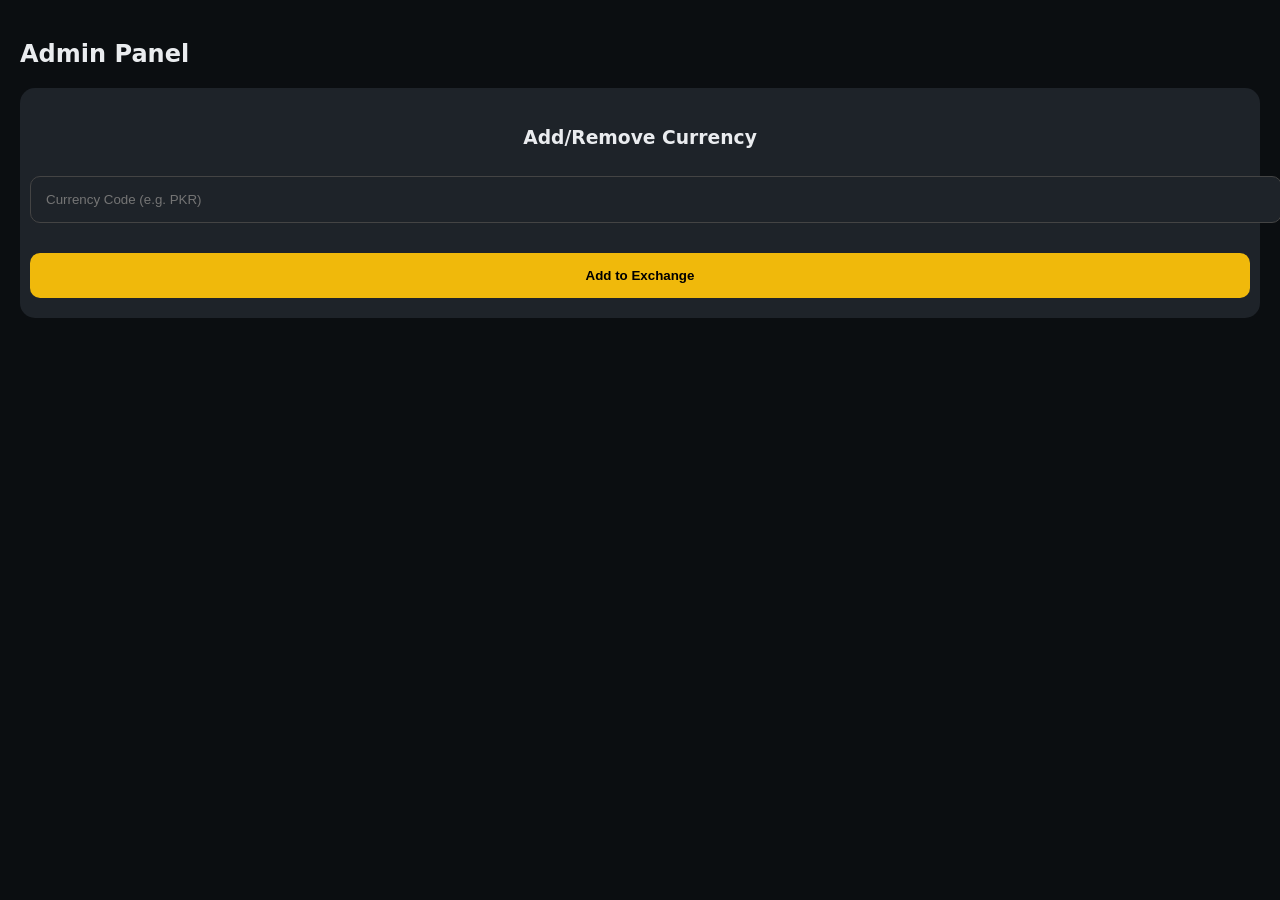
<file: admin.html>
<!DOCTYPE html>
<html lang="en">
<head>
    <meta charset="UTF-8"><link rel="stylesheet" href="style.css">
</head>
<body>
    <div class="app-container">
        <h2>Admin Panel</h2>
        <div class="card">
            <h3>Add/Remove Currency</h3>
            <input type="text" id="new-cur" placeholder="Currency Code (e.g. PKR)">
            <button class="btn-main" onclick="addCurrency()">Add to Exchange</button>
        </div>
        <div id="curr-manager" style="margin-top:20px;">
            </div>
    </div>
</body>
</html>
</file>
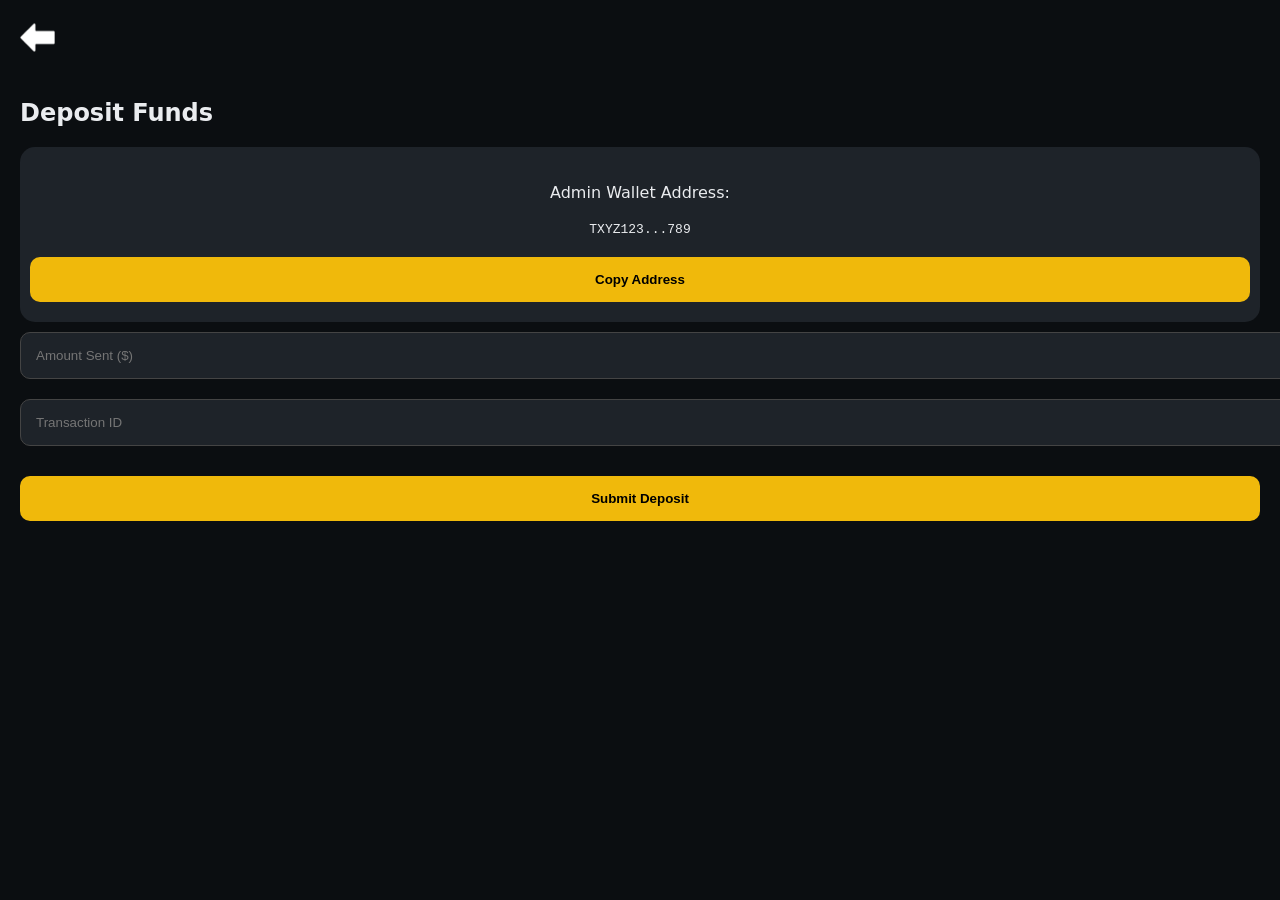
<file: deposit.html>
<!DOCTYPE html>
<html lang="en">
<head>
    <meta charset="UTF-8"><link rel="stylesheet" href="style.css">
</head>
<body>
    <div id="toast" class="toast"></div>
    <div class="app-container">
        <img src="back.png" class="back-btn" onclick="location.href='index.html'">
        <h2>Deposit Funds</h2>
        <div class="card">
            <p>Admin Wallet Address:</p>
            <code id="wallet-addr">TXYZ123...789</code>
            <button class="btn-main" onclick="showUIFeedback('Address Copied!')">Copy Address</button>
        </div>
        <input type="number" id="dep-amount" placeholder="Amount Sent ($)">
        <input type="text" id="txid" placeholder="Transaction ID">
        <button class="btn-main" onclick="showUIFeedback('Request Sent to Admin!')">Submit Deposit</button>
    </div>
</body>
</html>
</file>
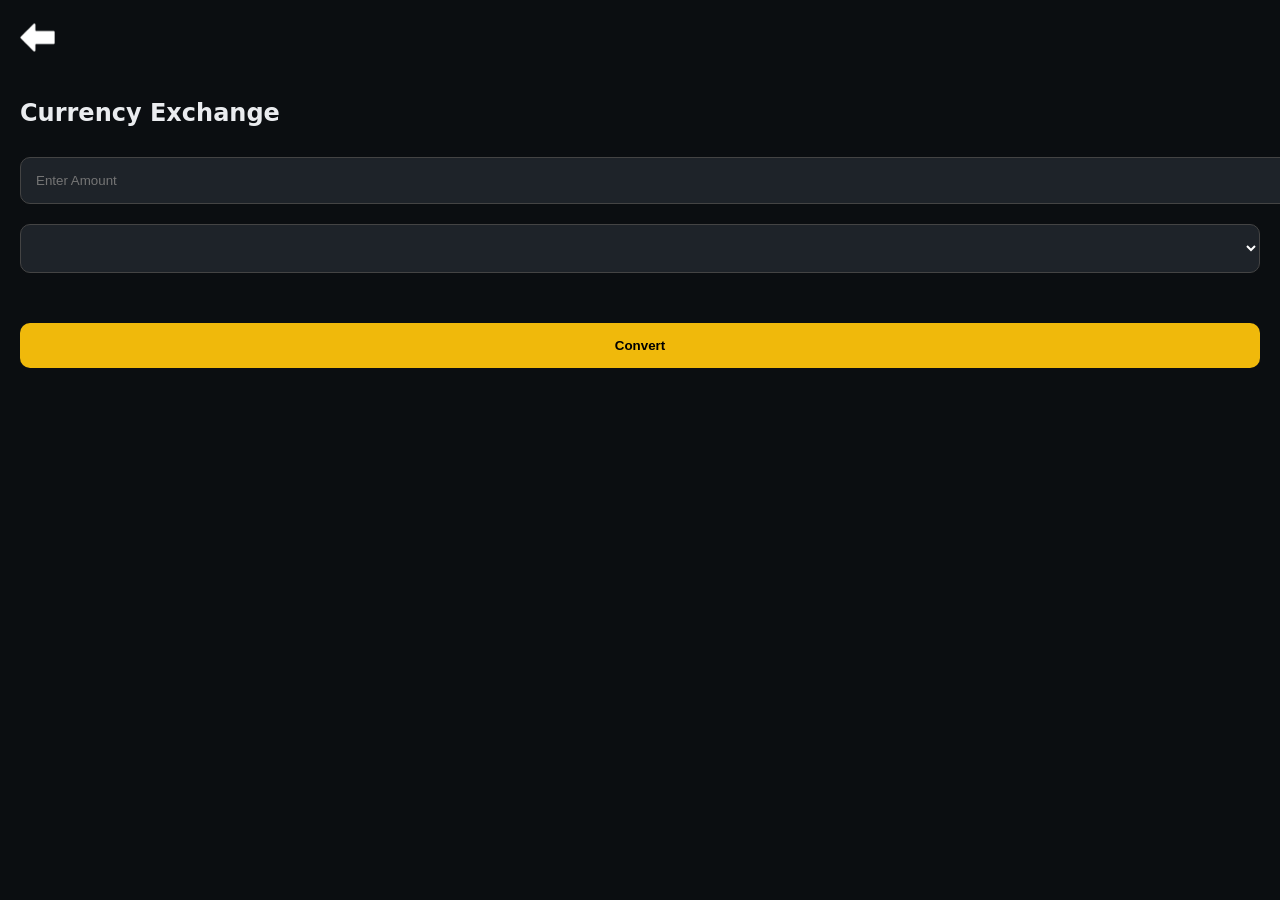
<file: exchange.html>
<!DOCTYPE html>
<html lang="en">
<head>
    <meta charset="UTF-8"><link rel="stylesheet" href="style.css">
</head>
<body>
    <div id="toast" class="toast"></div>
    <div class="app-container">
        <img src="back.png" class="back-btn" onclick="location.href='index.html'">
        <h2>Currency Exchange</h2>
        <input type="number" id="ex-amount" placeholder="Enter Amount">
        <select id="currency-list">
            </select>
        <div id="ex-result" style="margin-top:20px; color:var(--primary); font-size:1.5rem;"></div>
        <button class="btn-main" onclick="showUIFeedback('Exchange Successful!')">Convert</button>
    </div>
</body>
</html>
</file>
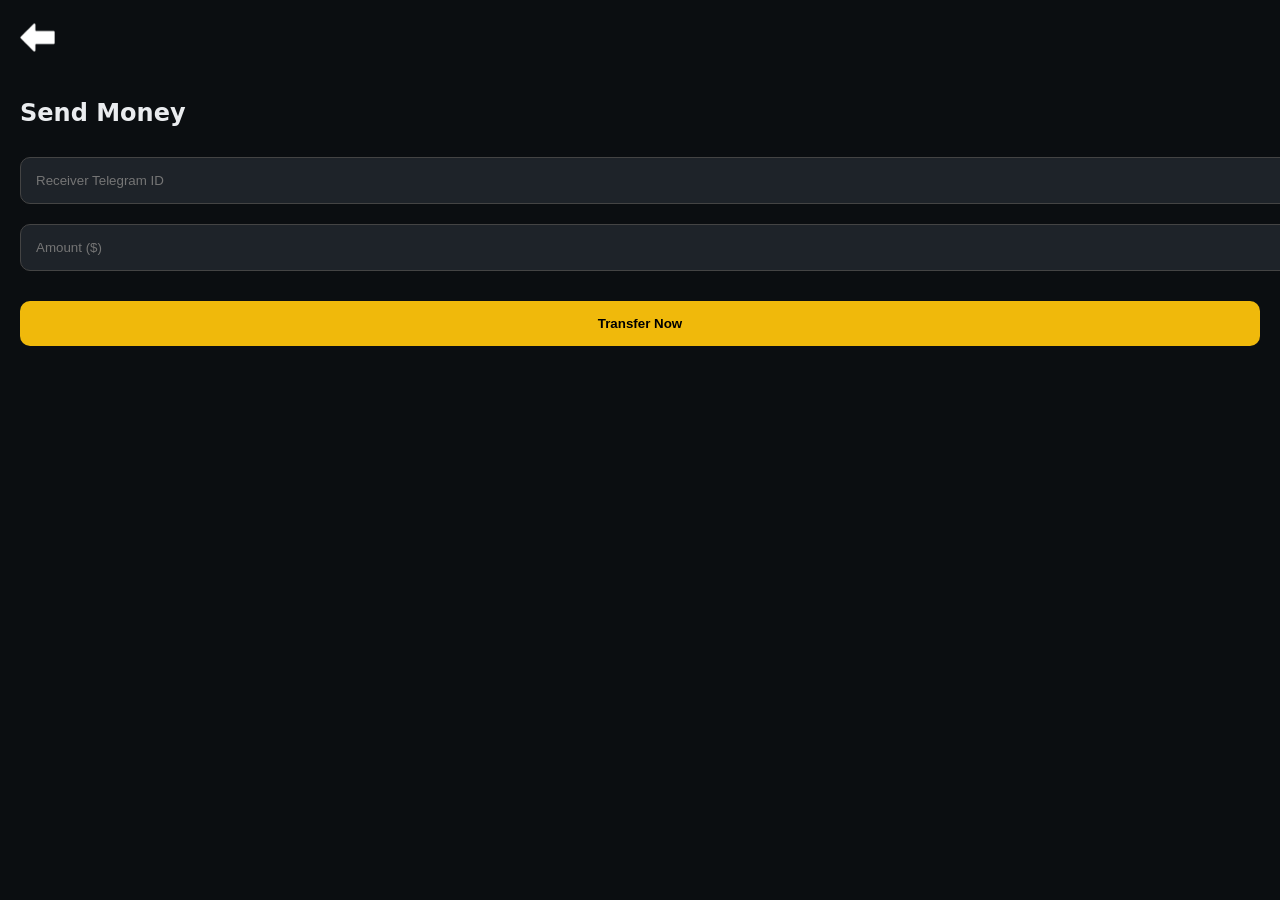
<file: send.html>
<!DOCTYPE html>
<html lang="en">
<head>
    <meta charset="UTF-8"><link rel="stylesheet" href="style.css">
</head>
<body>
    <div id="toast" class="toast"></div>
    <div class="app-container">
        <img src="back.png" class="back-btn" onclick="location.href='index.html'">
        <h2>Send Money</h2>
        <input type="number" id="rec-id" placeholder="Receiver Telegram ID">
        <input type="number" id="amount" placeholder="Amount ($)">
        <button class="btn-main">Transfer Now</button>
    </div>
</body>
</html>
</file>
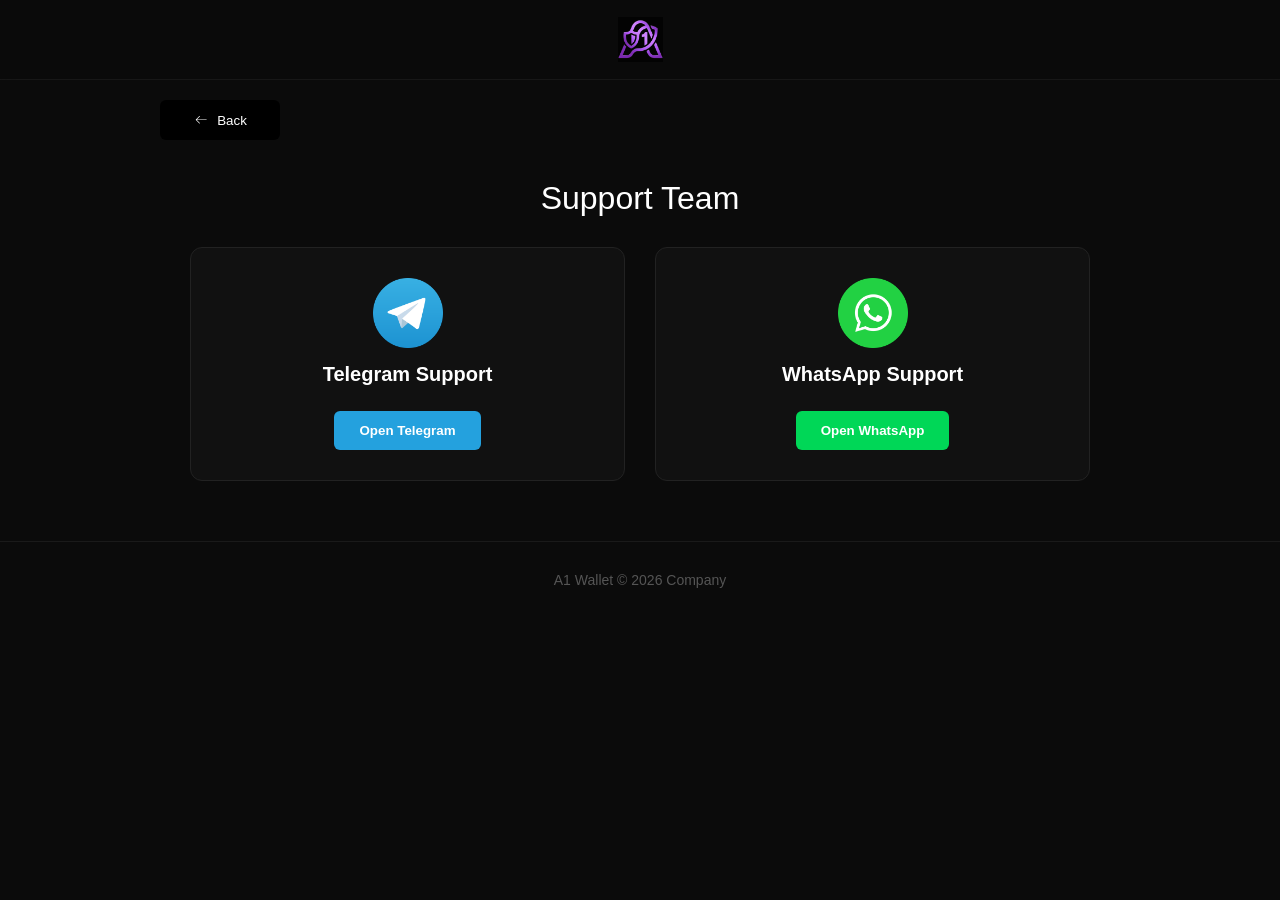
<file: support-team.html>
<!DOCTYPE html>
<html lang="en">
<head>
<meta charset="UTF-8">
<meta name="viewport" content="width=device-width, initial-scale=1.0">
<title>Support Team | A1 Wallet</title>
<meta name="apple-mobile-web-app-title" content="A1 Wallet">
<meta name="application-name" content="Support Team | A1 Wallet">

<link rel="apple-touch-icon" href="icon.png">

<link rel="icon" type="image/png" sizes="192x192" href="icon.png">
<link rel="icon" type="image/png" sizes="512x512" href="icon.png">

<link rel="manifest" href="manifest.json">

<meta name="theme-color" content="#9d4edd">
<meta name="mobile-web-app-capable" content="yes">
<meta name="apple-mobile-web-app-status-bar-style" content="black-translucent">

<style>

:root{
--bg-color:#0b0b0b;
--accent:#9d4edd;
}

*{
margin:0;
padding:0;
box-sizing:border-box;
font-family:'Segoe UI',sans-serif;
}

body{
background:var(--bg-color);
color:white;
min-height:100vh;
display:flex;
flex-direction:column;
align-items:center;
}

/* HEADER */

header{
width:100%;
height:80px;
display:flex;
align-items:center;
justify-content:center;
border-bottom:1px solid rgba(255,255,255,0.05);
background:rgba(11,11,11,0.9);
backdrop-filter:blur(10px);
}

header img{
height:45px;
}

/* BACK BUTTON */

.back-area{
width:100%;
max-width:1000px;
padding:20px;
}

.back-btn{
display:flex;
align-items:center;
gap:8px;
height:3em;
width:120px;
justify-content:center;
background:#000;
color:white;
border:none;
border-radius:6px;
cursor:pointer;
transition:0.3s;
}

.back-btn svg{
fill:white;
transition:0.3s;
}

.back-btn:hover svg{
transform:translateX(-5px);
}

/* TITLE */

.title{
font-size:32px;
margin-top:20px;
margin-bottom:30px;
text-align:center;
}

/* SUPPORT CARDS */

.support-container{
display:grid;
grid-template-columns:repeat(auto-fit,minmax(250px,1fr));
gap:30px;
width:90%;
max-width:900px;
}

.card{
background:#111;
border:1px solid #222;
border-radius:12px;
padding:30px;
display:flex;
flex-direction:column;
align-items:center;
gap:15px;
transition:0.3s;
}

.card:hover{
transform:translateY(-5px);
border-color:var(--accent);
}

.card img{
width:70px;
}

.card h3{
font-size:20px;
}

.contact-btn{
margin-top:10px;
padding:12px 25px;
border-radius:6px;
border:none;
cursor:pointer;
font-weight:bold;
color:white;
}

.tg{
background:#24A1DE;
}

.wa{
background:#00D757;
}

footer{
margin-top:60px;
padding:30px;
color:#555;
font-size:14px;
text-align:center;
width:100%;
border-top:1px solid #1a1a1a;
}

</style>
</head>
<body>

<header>
<img src="name.png">
</header>

<div class="back-area">

<button class="back-btn" onclick="location.href='index.html'">

<svg height="16" width="16" viewBox="0 0 1024 1024">
<path d="M874.690416 495.52477c0 11.2973-9.168824 20.466124-20.466124 20.466124l-604.773963 0 188.083679 188.083679c7.992021 7.992021 7.992021 20.947078 0 28.939099-4.001127 3.990894-9.240455 5.996574-14.46955 5.996574-5.239328 0-10.478655-1.995447-14.479783-5.996574l-223.00912-223.00912c-3.837398-3.837398-5.996574-9.046027-5.996574-14.46955 0-5.433756 2.159176-10.632151 5.996574-14.46955l223.019353-223.029586c7.992021-7.992021 20.957311-7.992021 28.949332 0 7.992021 8.002254 7.992021 20.957311 0 28.949332l-188.073446 188.073446 604.753497 0C865.521592 475.058646 874.690416 484.217237 874.690416 495.52477z"></path>
</svg>

Back

</button>

</div>

<div class="title">
Support Team
</div>

<div class="support-container">

<div class="card">

<img src="tg.webp">

<h3>Telegram Support</h3>

<button class="contact-btn tg"
onclick="window.open('https://t.me/A1_Wallet_Io')">
Open Telegram
</button>

</div>

<div class="card">

<img src="whatsapp.png">

<h3>WhatsApp Support</h3>

<button class="contact-btn wa"
onclick="window.open('https://api.whatsapp.com/send?phone=+12363056625')">
Open WhatsApp
</button>

</div>

</div>

<footer>
A1 Wallet © 2026 Company
</footer>

</body>
</html>
</file>
<file: style.css>
:root {
    --bg: #0b0e11;
    --card: #1e2329;
    --primary: #f0b90b; /* Binance Gold */
    --text: #eaecef;
    --gray: #848e9c;
}

body {
    background: var(--bg);
    color: var(--text);
    font-family: 'Segoe UI', system-ui, sans-serif;
    margin: 0; padding: 0; overflow-x: hidden;
}

.app-container { padding: 20px; }

.user-profile {
    display: flex; justify-content: space-between; align-items: center;
    padding: 15px; background: var(--card); border-radius: 15px; margin-bottom: 20px;
}

.balance-section {
    background: linear-gradient(135deg, #1e2329 0%, #0b0e11 100%);
    padding: 40px 20px; border-radius: 20px; text-align: center;
    border: 1px solid #333; margin-bottom: 25px;
}

.balance-section h1 { font-size: 3rem; margin: 10px 0; color: var(--primary); }

.action-grid { display: grid; grid-template-columns: repeat(3, 1fr); gap: 15px; }

.card {
    background: var(--card); padding: 20px 10px; border-radius: 15px;
    text-align: center; transition: 0.3s; cursor: pointer;
}

.card:active { transform: scale(0.95); }
.card img { width: 40px; margin-bottom: 10px; }

/* Dynamic Toast */
.toast {
    position: fixed; top: -100px; left: 50%; transform: translateX(-50%);
    background: var(--primary); color: #000; padding: 12px 25px;
    border-radius: 50px; font-weight: bold; z-index: 1000; transition: 0.5s;
}

.show-toast { top: 30px; }

.back-btn { width: 35px; cursor: pointer; margin-bottom: 20px; }

/* Forms */
input, select {
    width: 100%; background: var(--card); border: 1px solid #444;
    padding: 15px; border-radius: 10px; color: white; margin: 10px 0;
}

.btn-main {
    width: 100%; background: var(--primary); color: black; border: none;
    padding: 15px; border-radius: 10px; font-weight: bold; margin-top: 20px;
}
</file>
